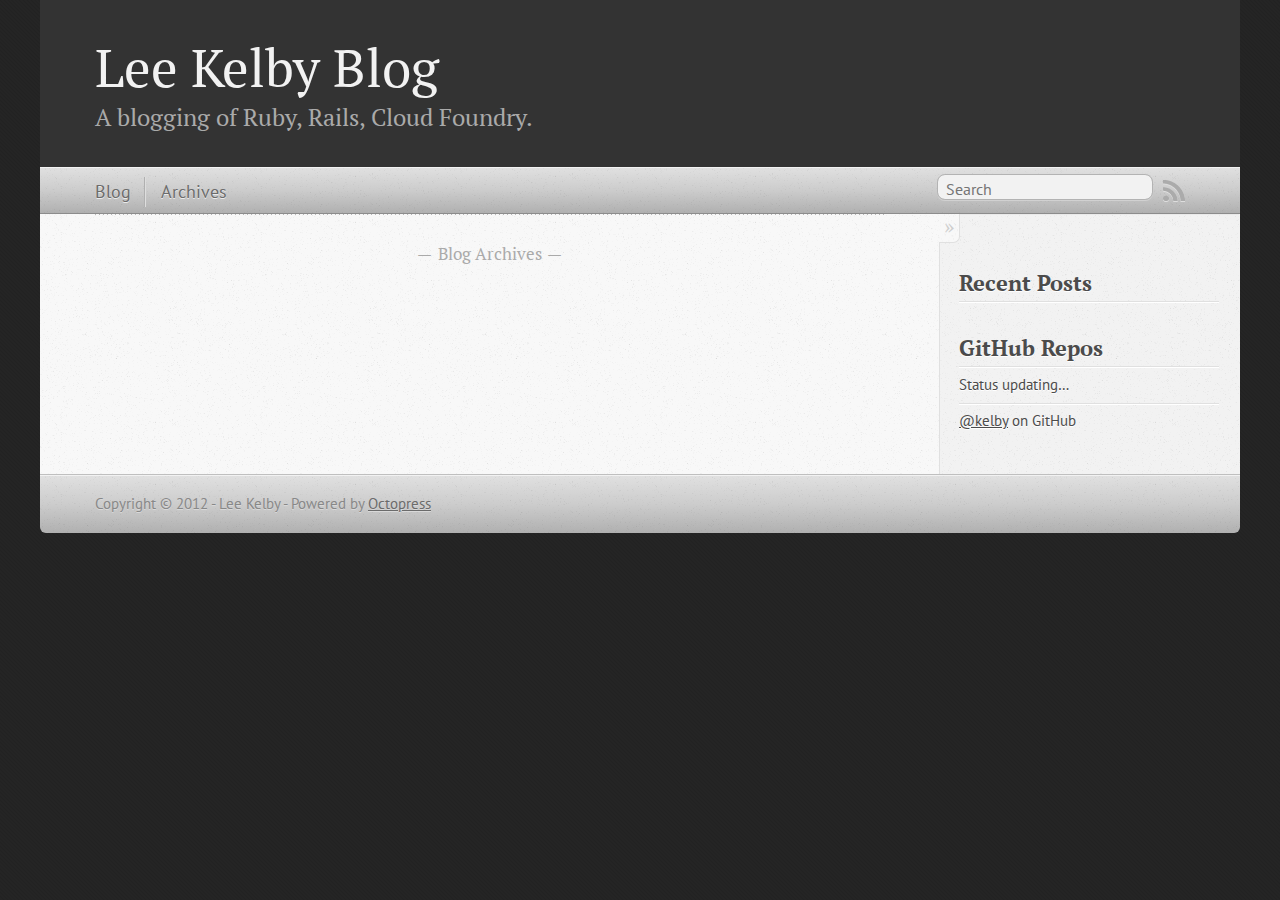
<file: index.html>
<!DOCTYPE html>
<!--[if IEMobile 7 ]><html class="no-js iem7"><![endif]-->
<!--[if lt IE 9]><html class="no-js lte-ie8"><![endif]-->
<!--[if (gt IE 8)|(gt IEMobile 7)|!(IEMobile)|!(IE)]><!--><html class="no-js" lang="en"><!--<![endif]-->
<head>
  <meta charset="utf-8">
  <title>Lee Kelby Blog</title>
  <meta name="author" content="Lee Kelby">

  
  <meta name="description" content="Blog Archives Recent Posts GitHub Repos Status updating&#8230; @kelby on GitHub $.domReady(function(){ if (!window.jXHR){ var jxhr = document. &hellip;">
  

  <!-- http://t.co/dKP3o1e -->
  <meta name="HandheldFriendly" content="True">
  <meta name="MobileOptimized" content="320">
  <meta name="viewport" content="width=device-width, initial-scale=1">

  
  <link rel="canonical" href="http://kelby.github.com/">
  <link href="/favicon.png" rel="icon">
  <link href="/stylesheets/screen.css" media="screen, projection" rel="stylesheet" type="text/css">
  <script src="/javascripts/modernizr-2.0.js"></script>
  <script src="/javascripts/ender.js"></script>
  <script src="/javascripts/octopress.js" type="text/javascript"></script>
  <link href="/atom.xml" rel="alternate" title="Lee Kelby Blog" type="application/atom+xml">
  <!--Fonts from Google"s Web font directory at http://google.com/webfonts -->
<link href="http://fonts.googleapis.com/css?family=PT+Serif:regular,italic,bold,bolditalic" rel="stylesheet" type="text/css">
<link href="http://fonts.googleapis.com/css?family=PT+Sans:regular,italic,bold,bolditalic" rel="stylesheet" type="text/css">

  

</head>

<body   >
  <header role="banner"><hgroup>
  <h1><a href="/">Lee Kelby Blog</a></h1>
  
    <h2>A blogging of Ruby, Rails, Cloud Foundry.</h2>
  
</hgroup>

</header>
  <nav role="navigation"><ul class="subscription" data-subscription="rss">
  <li><a href="/atom.xml" rel="subscribe-rss" title="subscribe via RSS">RSS</a></li>
  
</ul>
  
<form action="http://google.com/search" method="get">
  <fieldset role="search">
    <input type="hidden" name="q" value="site:kelby.github.com" />
    <input class="search" type="text" name="q" results="0" placeholder="Search"/>
  </fieldset>
</form>
  
<ul class="main-navigation">
  <li><a href="/">Blog</a></li>
  <li><a href="/blog/archives">Archives</a></li>
</ul>

</nav>
  <div id="main">
    <div id="content">
      <div class="blog-index">
  
  
  <div class="pagination">
    
    <a href="/blog/archives">Blog Archives</a>
    
  </div>
</div>
<aside class="sidebar">
  
    <section>
  <h1>Recent Posts</h1>
  <ul id="recent_posts">
    
  </ul>
</section>

<section>
  <h1>GitHub Repos</h1>
  <ul id="gh_repos">
    <li class="loading">Status updating&#8230;</li>
  </ul>
  
  <a href="https://github.com/kelby">@kelby</a> on GitHub
  
  <script type="text/javascript">
    $.domReady(function(){
        if (!window.jXHR){
            var jxhr = document.createElement('script');
            jxhr.type = 'text/javascript';
            jxhr.src = '/javascripts/libs/jXHR.js';
            var s = document.getElementsByTagName('script')[0];
            s.parentNode.insertBefore(jxhr, s);
        }

        github.showRepos({
            user: 'kelby',
            count: 0,
            skip_forks: true,
            target: '#gh_repos'
        });
    });
  </script>
  <script src="/javascripts/github.js" type="text/javascript"> </script>
</section>





  
</aside>

    </div>
  </div>
  <footer role="contentinfo"><p>
  Copyright &copy; 2012 - Lee Kelby -
  <span class="credit">Powered by <a href="http://octopress.org">Octopress</a></span>
</p>

</footer>
  











</body>
</html>
</file>
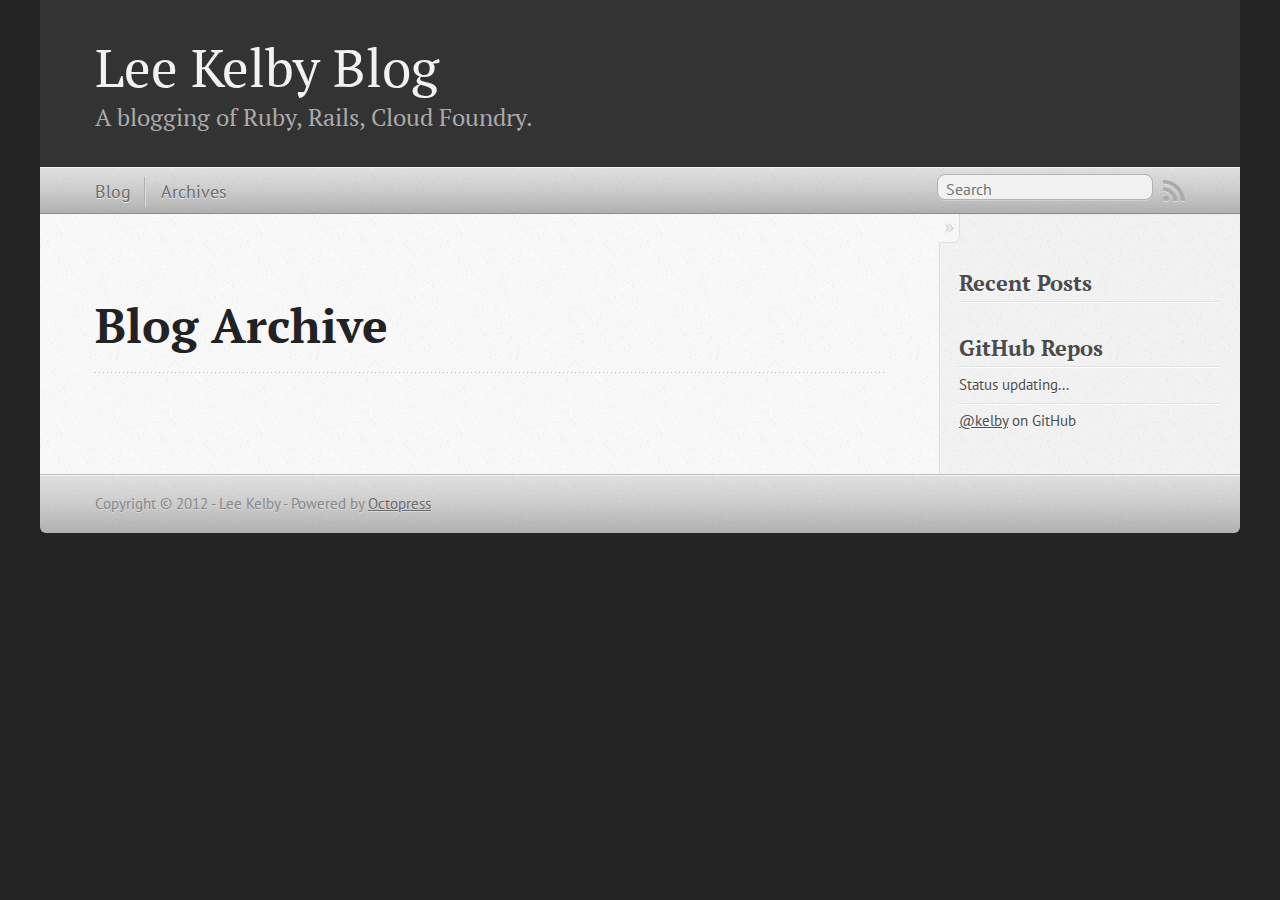
<file: blog/archives/index.html>
<!DOCTYPE html>
<!--[if IEMobile 7 ]><html class="no-js iem7"><![endif]-->
<!--[if lt IE 9]><html class="no-js lte-ie8"><![endif]-->
<!--[if (gt IE 8)|(gt IEMobile 7)|!(IEMobile)|!(IE)]><!--><html class="no-js" lang="en"><!--<![endif]-->
<head>
  <meta charset="utf-8">
  <title>Blog Archive - Lee Kelby Blog</title>
  <meta name="author" content="Lee Kelby">

  
  <meta name="description" content="Blog Archive Recent Posts GitHub Repos Status updating... @kelby on GitHub $.domReady(function(){ if (!window.jXHR){ var jxhr = document. &hellip;">
  

  <!-- http://t.co/dKP3o1e -->
  <meta name="HandheldFriendly" content="True">
  <meta name="MobileOptimized" content="320">
  <meta name="viewport" content="width=device-width, initial-scale=1">

  
  <link rel="canonical" href="http://kelby.github.com/blog/archives/">
  <link href="/favicon.png" rel="icon">
  <link href="/stylesheets/screen.css" media="screen, projection" rel="stylesheet" type="text/css">
  <script src="/javascripts/modernizr-2.0.js"></script>
  <script src="/javascripts/ender.js"></script>
  <script src="/javascripts/octopress.js" type="text/javascript"></script>
  <link href="/atom.xml" rel="alternate" title="Lee Kelby Blog" type="application/atom+xml">
  <!--Fonts from Google"s Web font directory at http://google.com/webfonts -->
<link href="http://fonts.googleapis.com/css?family=PT+Serif:regular,italic,bold,bolditalic" rel="stylesheet" type="text/css">
<link href="http://fonts.googleapis.com/css?family=PT+Sans:regular,italic,bold,bolditalic" rel="stylesheet" type="text/css">

  

</head>

<body   >
  <header role="banner"><hgroup>
  <h1><a href="/">Lee Kelby Blog</a></h1>
  
    <h2>A blogging of Ruby, Rails, Cloud Foundry.</h2>
  
</hgroup>

</header>
  <nav role="navigation"><ul class="subscription" data-subscription="rss">
  <li><a href="/atom.xml" rel="subscribe-rss" title="subscribe via RSS">RSS</a></li>
  
</ul>
  
<form action="http://google.com/search" method="get">
  <fieldset role="search">
    <input type="hidden" name="q" value="site:kelby.github.com" />
    <input class="search" type="text" name="q" results="0" placeholder="Search"/>
  </fieldset>
</form>
  
<ul class="main-navigation">
  <li><a href="/">Blog</a></li>
  <li><a href="/blog/archives">Archives</a></li>
</ul>

</nav>
  <div id="main">
    <div id="content">
      <div>
<article role="article">
  
  <header>
    <h1 class="entry-title">Blog Archive</h1>
    
  </header>
  
  <div id="blog-archives">

</div>

  
</article>

</div>

<aside class="sidebar">
  
    <section>
  <h1>Recent Posts</h1>
  <ul id="recent_posts">
    
  </ul>
</section>

<section>
  <h1>GitHub Repos</h1>
  <ul id="gh_repos">
    <li class="loading">Status updating...</li>
  </ul>
  
  <a href="https://github.com/kelby">@kelby</a> on GitHub
  
  <script type="text/javascript">
    $.domReady(function(){
        if (!window.jXHR){
            var jxhr = document.createElement('script');
            jxhr.type = 'text/javascript';
            jxhr.src = '/javascripts/libs/jXHR.js';
            var s = document.getElementsByTagName('script')[0];
            s.parentNode.insertBefore(jxhr, s);
        }

        github.showRepos({
            user: 'kelby',
            count: 0,
            skip_forks: true,
            target: '#gh_repos'
        });
    });
  </script>
  <script src="/javascripts/github.js" type="text/javascript"> </script>
</section>





  
</aside>


    </div>
  </div>
  <footer role="contentinfo"><p>
  Copyright &copy; 2012 - Lee Kelby -
  <span class="credit">Powered by <a href="http://octopress.org">Octopress</a></span>
</p>

</footer>
  











</body>
</html>
</file>
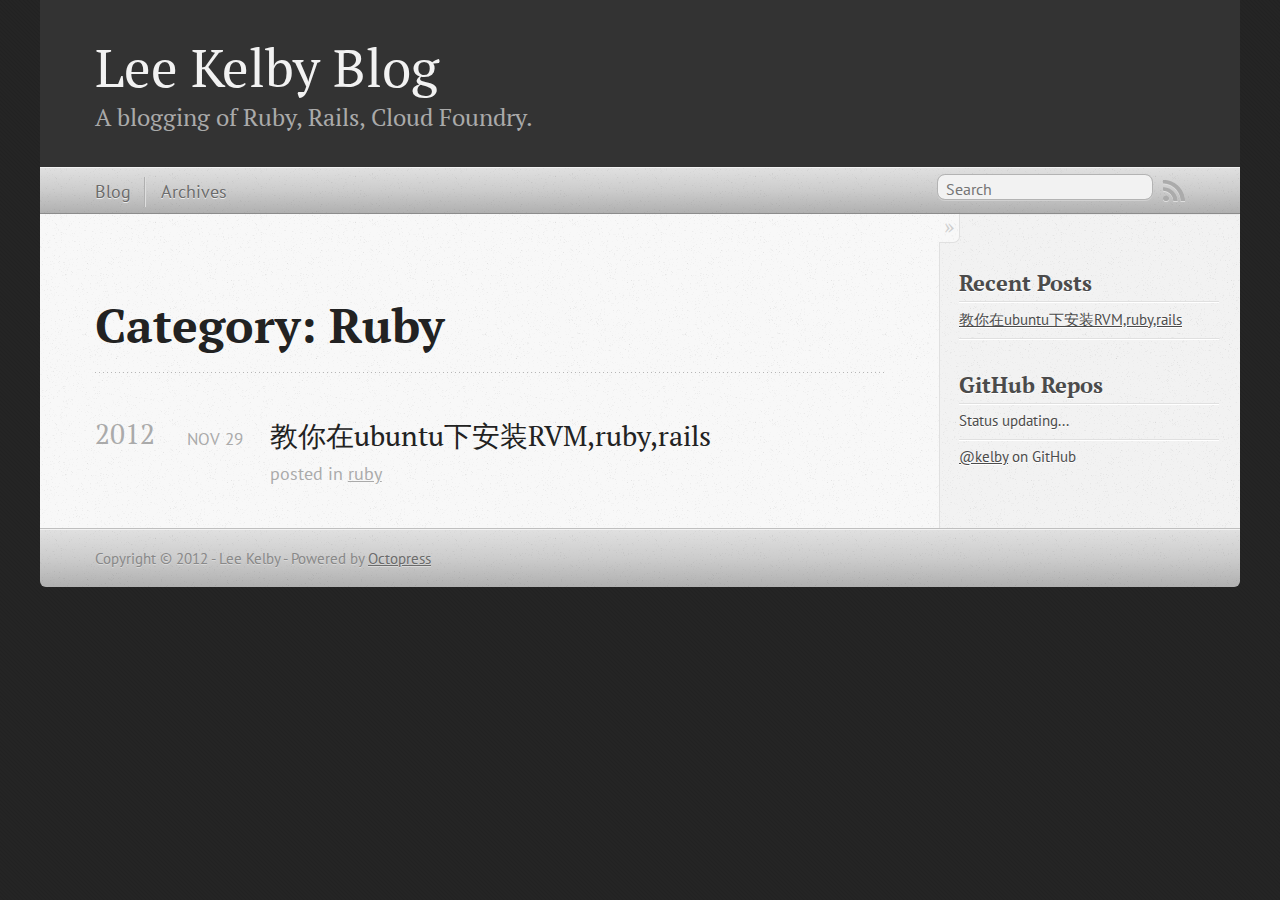
<file: blog/categories/ruby/index.html>
<!DOCTYPE html>
<!--[if IEMobile 7 ]><html class="no-js iem7"><![endif]-->
<!--[if lt IE 9]><html class="no-js lte-ie8"><![endif]-->
<!--[if (gt IE 8)|(gt IEMobile 7)|!(IEMobile)|!(IE)]><!--><html class="no-js" lang="en"><!--<![endif]-->
<head>
  <meta charset="utf-8">
  <title>Category: ruby - Lee Kelby Blog</title>
  <meta name="author" content="Lee Kelby">

  
  <meta name="description" content="Category: ruby">
  

  <!-- http://t.co/dKP3o1e -->
  <meta name="HandheldFriendly" content="True">
  <meta name="MobileOptimized" content="320">
  <meta name="viewport" content="width=device-width, initial-scale=1">

  
  <link rel="canonical" href="http://kelby.github.comblog/categories/ruby/">
  <link href="/favicon.png" rel="icon">
  <link href="/stylesheets/screen.css" media="screen, projection" rel="stylesheet" type="text/css">
  <script src="/javascripts/modernizr-2.0.js"></script>
  <script src="/javascripts/ender.js"></script>
  <script src="/javascripts/octopress.js" type="text/javascript"></script>
  <link href="/atom.xml" rel="alternate" title="Lee Kelby Blog" type="application/atom+xml">
  <!--Fonts from Google"s Web font directory at http://google.com/webfonts -->
<link href="http://fonts.googleapis.com/css?family=PT+Serif:regular,italic,bold,bolditalic" rel="stylesheet" type="text/css">
<link href="http://fonts.googleapis.com/css?family=PT+Sans:regular,italic,bold,bolditalic" rel="stylesheet" type="text/css">

  

</head>

<body   >
  <header role="banner"><hgroup>
  <h1><a href="/">Lee Kelby Blog</a></h1>
  
    <h2>A blogging of Ruby, Rails, Cloud Foundry.</h2>
  
</hgroup>

</header>
  <nav role="navigation"><ul class="subscription" data-subscription="rss">
  <li><a href="/atom.xml" rel="subscribe-rss" title="subscribe via RSS">RSS</a></li>
  
</ul>
  
<form action="http://google.com/search" method="get">
  <fieldset role="search">
    <input type="hidden" name="q" value="site:kelby.github.com" />
    <input class="search" type="text" name="q" results="0" placeholder="Search"/>
  </fieldset>
</form>
  
<ul class="main-navigation">
  <li><a href="/">Blog</a></li>
  <li><a href="/blog/archives">Archives</a></li>
</ul>

</nav>
  <div id="main">
    <div id="content">
      <div>
<article role="article">
  
  <header>
    <h1 class="entry-title">Category: Ruby</h1>
    
  </header>
  
  <div id="blog-archives" class="category">



  
  <h2>2012</h2>

<article>
  
<h1><a href="/blog/2012/11/29/jiao-ni-zai-ubuntuxia-an-zhuang-rvm/">教你在ubuntu下安装RVM,ruby,rails</a></h1>
<time datetime="2012-11-29T22:53:00+08:00" pubdate><span class='month'>Nov</span> <span class='day'>29</span> <span class='year'>2012</span></time>

<footer>
  <span class="categories">posted in <a class='category' href='/blog/categories/ruby/'>ruby</a></span>
</footer>


</article>

</div>

  
</article>

</div>

<aside class="sidebar">
  
    <section>
  <h1>Recent Posts</h1>
  <ul id="recent_posts">
    
      <li class="post">
        <a href="/blog/2012/11/29/jiao-ni-zai-ubuntuxia-an-zhuang-rvm/">教你在ubuntu下安装RVM,ruby,rails</a>
      </li>
    
  </ul>
</section>

<section>
  <h1>GitHub Repos</h1>
  <ul id="gh_repos">
    <li class="loading">Status updating...</li>
  </ul>
  
  <a href="https://github.com/kelby">@kelby</a> on GitHub
  
  <script type="text/javascript">
    $.domReady(function(){
        if (!window.jXHR){
            var jxhr = document.createElement('script');
            jxhr.type = 'text/javascript';
            jxhr.src = '/javascripts/libs/jXHR.js';
            var s = document.getElementsByTagName('script')[0];
            s.parentNode.insertBefore(jxhr, s);
        }

        github.showRepos({
            user: 'kelby',
            count: 0,
            skip_forks: true,
            target: '#gh_repos'
        });
    });
  </script>
  <script src="/javascripts/github.js" type="text/javascript"> </script>
</section>





  
</aside>


    </div>
  </div>
  <footer role="contentinfo"><p>
  Copyright &copy; 2012 - Lee Kelby -
  <span class="credit">Powered by <a href="http://octopress.org">Octopress</a></span>
</p>

</footer>
  











</body>
</html>
</file>
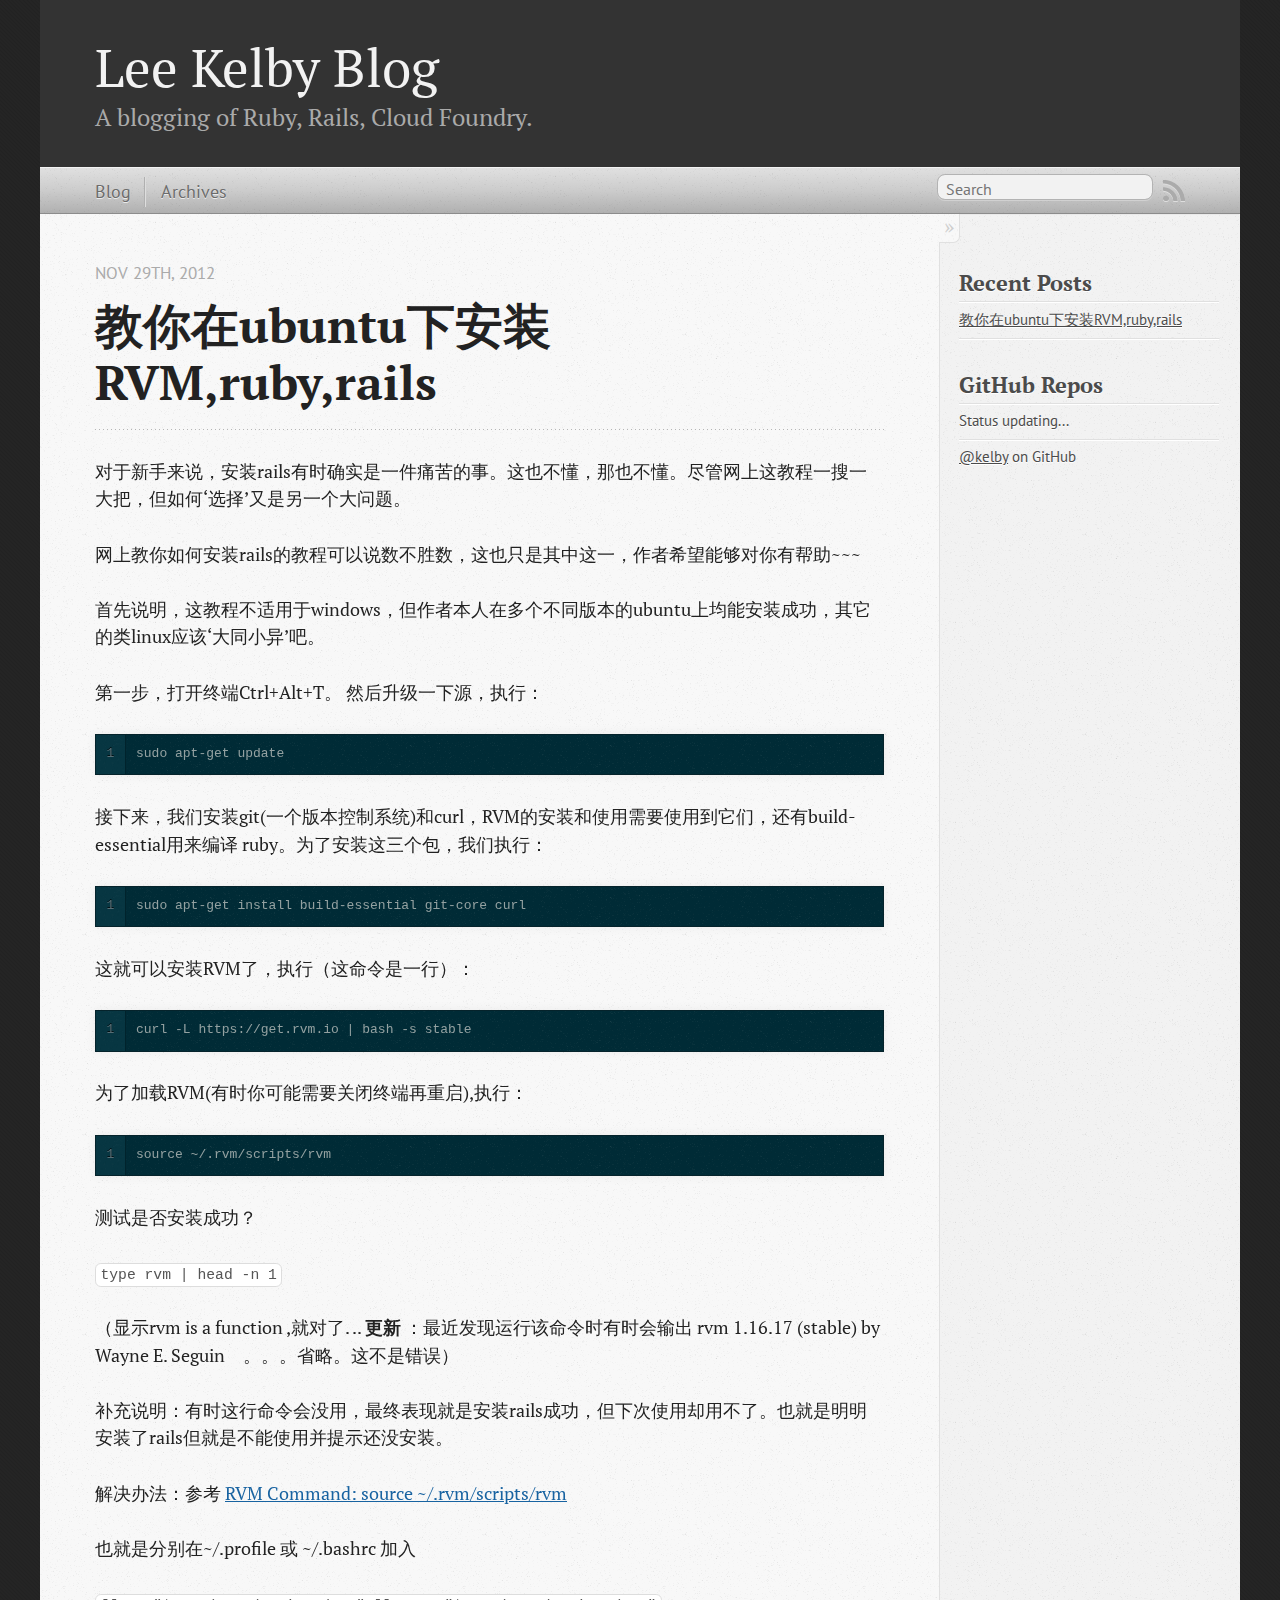
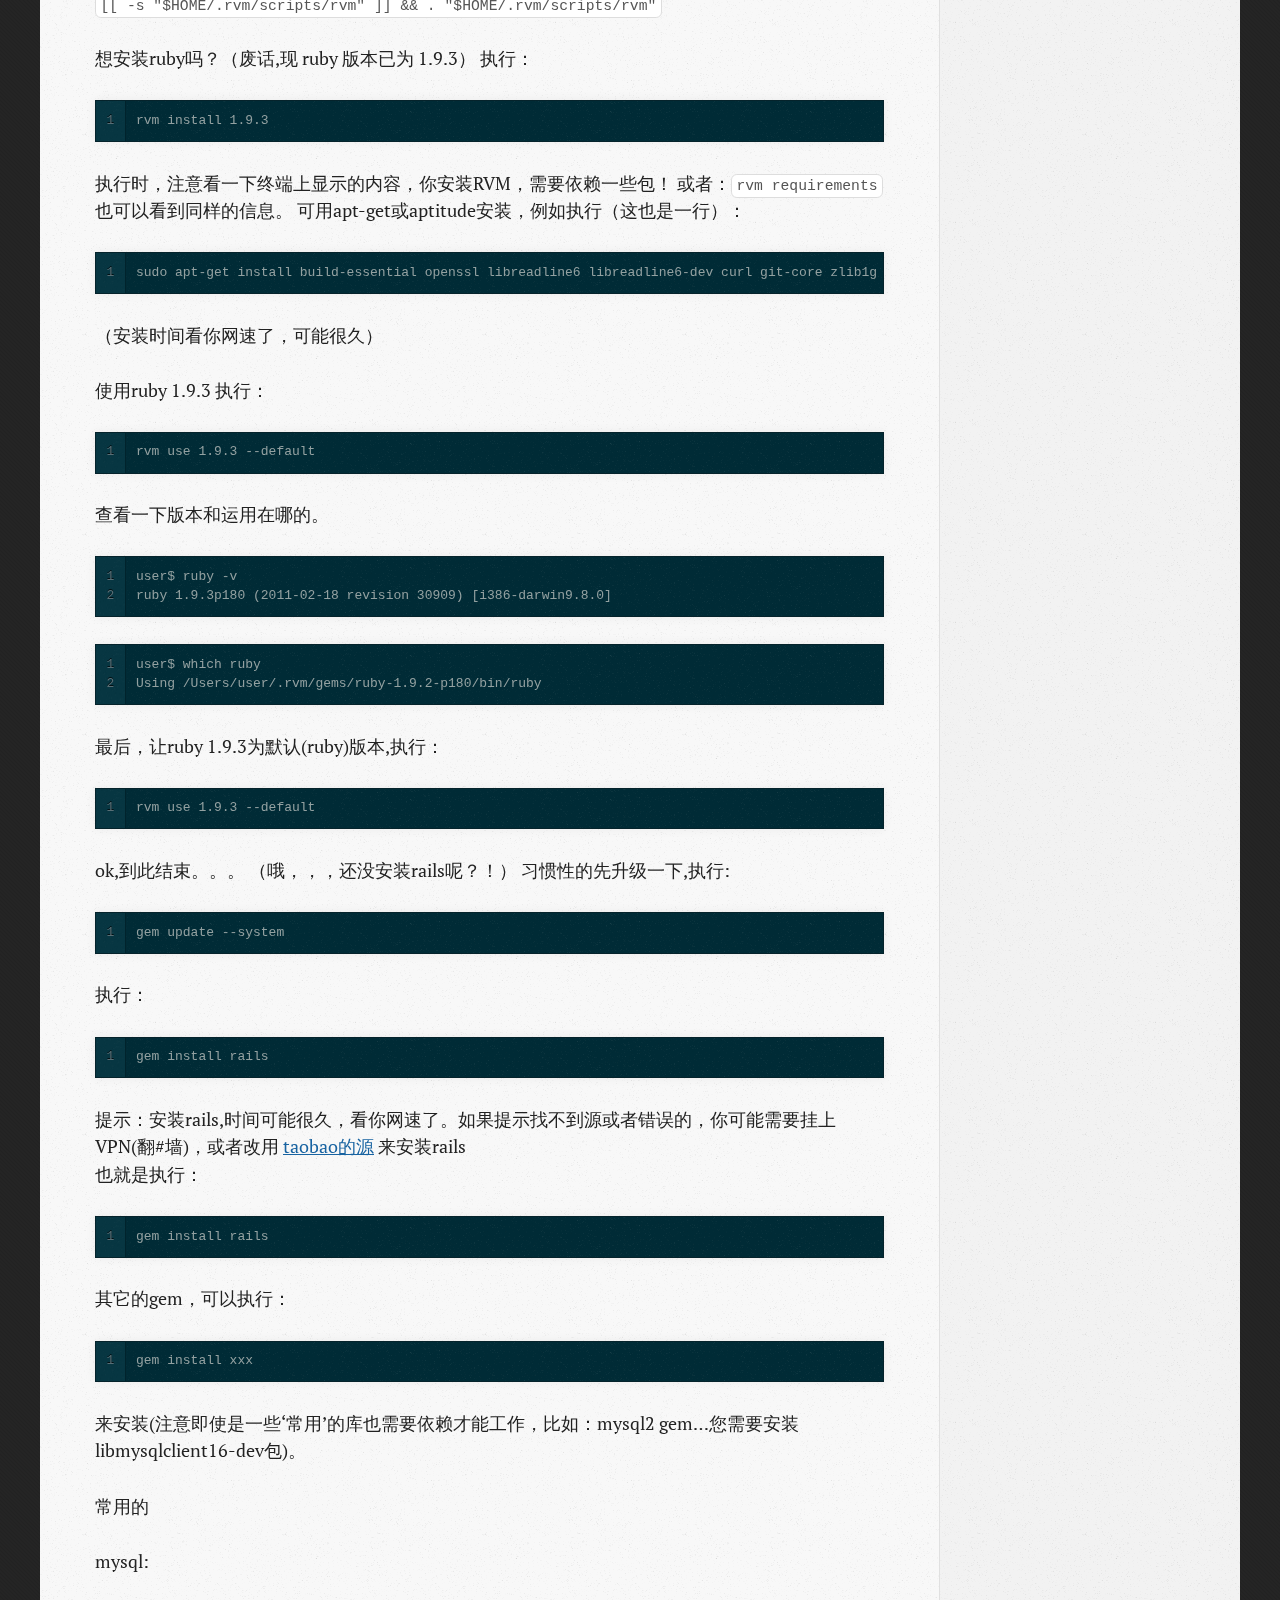
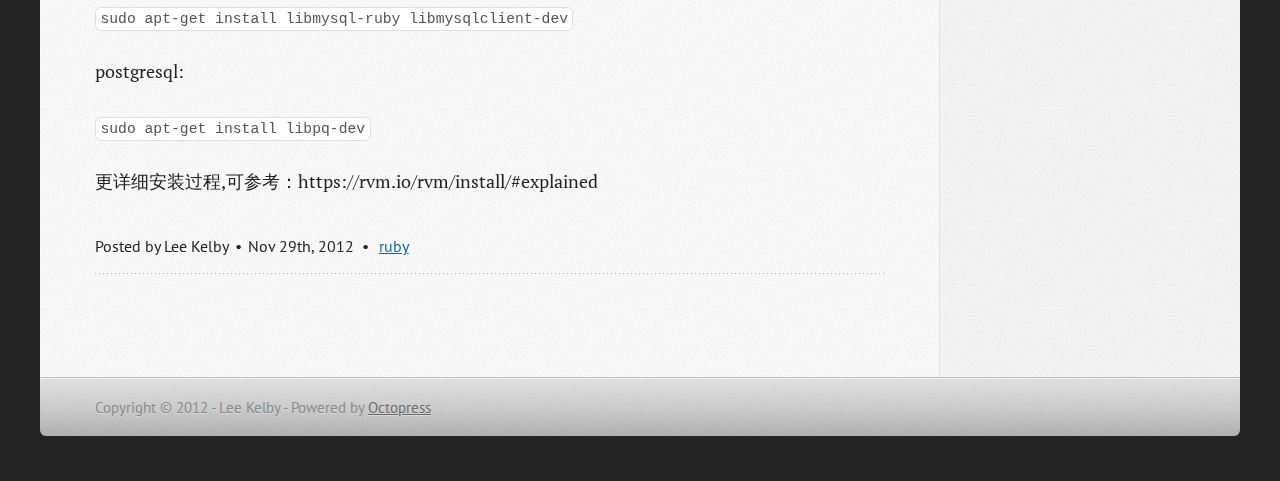
<file: blog/2012/11/29/jiao-ni-zai-ubuntuxia-an-zhuang-rvm/index.html>
<!DOCTYPE html>
<!--[if IEMobile 7 ]><html class="no-js iem7"><![endif]-->
<!--[if lt IE 9]><html class="no-js lte-ie8"><![endif]-->
<!--[if (gt IE 8)|(gt IEMobile 7)|!(IEMobile)|!(IE)]><!--><html class="no-js" lang="en"><!--<![endif]-->
<head>
  <meta charset="utf-8">
  <title>教你在ubuntu下安装RVM,ruby,rails - Lee Kelby Blog</title>
  <meta name="author" content="Lee Kelby">

  
  <meta name="description" content="对于新手来说，安装rails有时确实是一件痛苦的事。这也不懂，那也不懂。尽管网上这教程一搜一大把，但如何‘选择’又是另一个大问题。 网上教你如何安装rails的教程可以说数不胜数，这也只是其中这一，作者希望能够对你有帮助~~~ 首先说明，这教程不适用于windows， &hellip;">
  

  <!-- http://t.co/dKP3o1e -->
  <meta name="HandheldFriendly" content="True">
  <meta name="MobileOptimized" content="320">
  <meta name="viewport" content="width=device-width, initial-scale=1">

  
  <link rel="canonical" href="http://kelby.github.com/blog/2012/11/29/jiao-ni-zai-ubuntuxia-an-zhuang-rvm/">
  <link href="/favicon.png" rel="icon">
  <link href="/stylesheets/screen.css" media="screen, projection" rel="stylesheet" type="text/css">
  <script src="/javascripts/modernizr-2.0.js"></script>
  <script src="/javascripts/ender.js"></script>
  <script src="/javascripts/octopress.js" type="text/javascript"></script>
  <link href="/atom.xml" rel="alternate" title="Lee Kelby Blog" type="application/atom+xml">
  <!--Fonts from Google"s Web font directory at http://google.com/webfonts -->
<link href="http://fonts.googleapis.com/css?family=PT+Serif:regular,italic,bold,bolditalic" rel="stylesheet" type="text/css">
<link href="http://fonts.googleapis.com/css?family=PT+Sans:regular,italic,bold,bolditalic" rel="stylesheet" type="text/css">

  

</head>

<body   >
  <header role="banner"><hgroup>
  <h1><a href="/">Lee Kelby Blog</a></h1>
  
    <h2>A blogging of Ruby, Rails, Cloud Foundry.</h2>
  
</hgroup>

</header>
  <nav role="navigation"><ul class="subscription" data-subscription="rss">
  <li><a href="/atom.xml" rel="subscribe-rss" title="subscribe via RSS">RSS</a></li>
  
</ul>
  
<form action="http://google.com/search" method="get">
  <fieldset role="search">
    <input type="hidden" name="q" value="site:kelby.github.com" />
    <input class="search" type="text" name="q" results="0" placeholder="Search"/>
  </fieldset>
</form>
  
<ul class="main-navigation">
  <li><a href="/">Blog</a></li>
  <li><a href="/blog/archives">Archives</a></li>
</ul>

</nav>
  <div id="main">
    <div id="content">
      <div>
<article class="hentry" role="article">
  
  <header>
    
      <h1 class="entry-title">教你在ubuntu下安装RVM,ruby,rails</h1>
    
    
      <p class="meta">
        








  


<time datetime="2012-11-29T22:53:00+08:00" pubdate data-updated="true">Nov 29<span>th</span>, 2012</time>
        
      </p>
    
  </header>


<div class="entry-content"><p>对于新手来说，安装rails有时确实是一件痛苦的事。这也不懂，那也不懂。尽管网上这教程一搜一大把，但如何‘选择’又是另一个大问题。</p>

<p>网上教你如何安装rails的教程可以说数不胜数，这也只是其中这一，作者希望能够对你有帮助~~~</p>

<p>首先说明，这教程不适用于windows，但作者本人在多个不同版本的ubuntu上均能安装成功，其它的类linux应该‘大同小异’吧。</p>

<p>第一步，打开终端Ctrl+Alt+T。
然后升级一下源，执行：</p>

<figure class='code'><div class="highlight"><table><tr><td class="gutter"><pre class="line-numbers"><span class='line-number'>1</span>
</pre></td><td class='code'><pre><code class=''><span class='line'>sudo apt-get update </span></code></pre></td></tr></table></div></figure>


<p>接下来，我们安装git(一个版本控制系统)和curl，RVM的安装和使用需要使用到它们，还有build-essential用来编译 ruby。为了安装这三个包，我们执行：</p>

<figure class='code'><div class="highlight"><table><tr><td class="gutter"><pre class="line-numbers"><span class='line-number'>1</span>
</pre></td><td class='code'><pre><code class=''><span class='line'>sudo apt-get install build-essential git-core curl</span></code></pre></td></tr></table></div></figure>


<p>这就可以安装RVM了，执行（这命令是一行）：</p>

<figure class='code'><div class="highlight"><table><tr><td class="gutter"><pre class="line-numbers"><span class='line-number'>1</span>
</pre></td><td class='code'><pre><code class=''><span class='line'>curl -L https://get.rvm.io | bash -s stable</span></code></pre></td></tr></table></div></figure>


<p>为了加载RVM(有时你可能需要关闭终端再重启),执行：</p>

<figure class='code'><div class="highlight"><table><tr><td class="gutter"><pre class="line-numbers"><span class='line-number'>1</span>
</pre></td><td class='code'><pre><code class=''><span class='line'>source ~/.rvm/scripts/rvm</span></code></pre></td></tr></table></div></figure>


<p>测试是否安装成功？</p>

<p><code>type rvm | head -n 1</code></p>

<p>（显示rvm is a function ,就对了. .. <strong>更新</strong> ：最近发现运行该命令时有时会输出 rvm 1.16.17 (stable) by  Wayne E.  Seguin　。。。省略。这不是错误）</p>

<p>补充说明：有时这行命令会没用，最终表现就是安装rails成功，但下次使用却用不了。也就是明明安装了rails但就是不能使用并提示还没安装。</p>

<p>解决办法：参考 <a href="http://stackoverflow.com/questions/4842566/rvm-command-source-rvm-scripts-rvm">RVM Command: source ~/.rvm/scripts/rvm</a></p>

<p>也就是分别在~/.profile 或 ~/.bashrc
加入</p>

<p><code>[[ -s "$HOME/.rvm/scripts/rvm" ]] &amp;&amp; . "$HOME/.rvm/scripts/rvm"</code></p>

<p>想安装ruby吗？（废话,现 ruby 版本已为 1.9.3）
执行：</p>

<figure class='code'><div class="highlight"><table><tr><td class="gutter"><pre class="line-numbers"><span class='line-number'>1</span>
</pre></td><td class='code'><pre><code class=''><span class='line'>rvm install 1.9.3                            </span></code></pre></td></tr></table></div></figure>


<p></p>

<p>执行时，注意看一下终端上显示的内容，你安装RVM，需要依赖一些包！
或者：<code>rvm requirements</code> 也可以看到同样的信息。
可用apt-get或aptitude安装，例如执行（这也是一行）：</p>

<figure class='code'><div class="highlight"><table><tr><td class="gutter"><pre class="line-numbers"><span class='line-number'>1</span>
</pre></td><td class='code'><pre><code class=''><span class='line'>sudo apt-get install build-essential openssl libreadline6 libreadline6-dev curl git-core zlib1g zlib1g-dev libssl-dev libyaml-dev libsqlite3-dev sqlite3 libxml2-dev libxslt-dev autoconf libc6-dev ncurses-dev automake libtool bison subversion
</span></code></pre></td></tr></table></div></figure>


<p>（安装时间看你网速了，可能很久）</p>

<p>使用ruby 1.9.3
执行：</p>

<figure class='code'><div class="highlight"><table><tr><td class="gutter"><pre class="line-numbers"><span class='line-number'>1</span>
</pre></td><td class='code'><pre><code class=''><span class='line'>rvm use 1.9.3 --default</span></code></pre></td></tr></table></div></figure>


<p>查看一下版本和运用在哪的。</p>

<figure class='code'><div class="highlight"><table><tr><td class="gutter"><pre class="line-numbers"><span class='line-number'>1</span>
<span class='line-number'>2</span>
</pre></td><td class='code'><pre><code class=''><span class='line'>user$ ruby -v
</span><span class='line'>ruby 1.9.3p180 (2011-02-18 revision 30909) [i386-darwin9.8.0]</span></code></pre></td></tr></table></div></figure>




<figure class='code'><div class="highlight"><table><tr><td class="gutter"><pre class="line-numbers"><span class='line-number'>1</span>
<span class='line-number'>2</span>
</pre></td><td class='code'><pre><code class=''><span class='line'>user$ which ruby
</span><span class='line'>Using /Users/user/.rvm/gems/ruby-1.9.2-p180/bin/ruby</span></code></pre></td></tr></table></div></figure>


<p>最后，让ruby 1.9.3为默认(ruby)版本,执行：</p>

<figure class='code'><div class="highlight"><table><tr><td class="gutter"><pre class="line-numbers"><span class='line-number'>1</span>
</pre></td><td class='code'><pre><code class=''><span class='line'>rvm use 1.9.3 --default</span></code></pre></td></tr></table></div></figure>


<p>ok,到此结束。。。
（哦，，，还没安装rails呢？！）
习惯性的先升级一下,执行:</p>

<figure class='code'><div class="highlight"><table><tr><td class="gutter"><pre class="line-numbers"><span class='line-number'>1</span>
</pre></td><td class='code'><pre><code class=''><span class='line'>gem update --system</span></code></pre></td></tr></table></div></figure>


<p>执行：</p>

<figure class='code'><div class="highlight"><table><tr><td class="gutter"><pre class="line-numbers"><span class='line-number'>1</span>
</pre></td><td class='code'><pre><code class=''><span class='line'>gem install rails</span></code></pre></td></tr></table></div></figure>


<p>提示：安装rails,时间可能很久，看你网速了。如果提示找不到源或者错误的，你可能需要挂上VPN(翻#墙)，或者改用 <a href="http://ruby.taobao.org/">taobao的源</a> 来安装rails                 <br/>
也就是执行：</p>

<figure class='code'><div class="highlight"><table><tr><td class="gutter"><pre class="line-numbers"><span class='line-number'>1</span>
</pre></td><td class='code'><pre><code class=''><span class='line'>gem install rails</span></code></pre></td></tr></table></div></figure>


<p>其它的gem，可以执行：</p>

<figure class='code'><div class="highlight"><table><tr><td class="gutter"><pre class="line-numbers"><span class='line-number'>1</span>
</pre></td><td class='code'><pre><code class=''><span class='line'>gem install xxx</span></code></pre></td></tr></table></div></figure>


<p>来安装(注意即使是一些‘常用’的库也需要依赖才能工作，比如：mysql2
gem…您需要安装libmysqlclient16-dev包)。</p>

<p>常用的</p>

<p>mysql:</p>

<p><code>sudo apt-get install libmysql-ruby libmysqlclient-dev</code></p>

<p>postgresql:</p>

<p><code>sudo apt-get install libpq-dev</code></p>

<p>更详细安装过程,可参考：https://rvm.io/rvm/install/#explained</p>
</div>


  <footer>
    <p class="meta">
      
  

<span class="byline author vcard">Posted by <span class="fn">Lee Kelby</span></span>

      








  


<time datetime="2012-11-29T22:53:00+08:00" pubdate data-updated="true">Nov 29<span>th</span>, 2012</time>
      

<span class="categories">
  
    <a class='category' href='/blog/categories/ruby/'>ruby</a>
  
</span>


    </p>
    
      <div class="sharing">
  
  
  
</div>

    
    <p class="meta">
      
      
    </p>
  </footer>
</article>

</div>

<aside class="sidebar">
  
    <section>
  <h1>Recent Posts</h1>
  <ul id="recent_posts">
    
      <li class="post">
        <a href="/blog/2012/11/29/jiao-ni-zai-ubuntuxia-an-zhuang-rvm/">教你在ubuntu下安装RVM,ruby,rails</a>
      </li>
    
  </ul>
</section>

<section>
  <h1>GitHub Repos</h1>
  <ul id="gh_repos">
    <li class="loading">Status updating...</li>
  </ul>
  
  <a href="https://github.com/kelby">@kelby</a> on GitHub
  
  <script type="text/javascript">
    $.domReady(function(){
        if (!window.jXHR){
            var jxhr = document.createElement('script');
            jxhr.type = 'text/javascript';
            jxhr.src = '/javascripts/libs/jXHR.js';
            var s = document.getElementsByTagName('script')[0];
            s.parentNode.insertBefore(jxhr, s);
        }

        github.showRepos({
            user: 'kelby',
            count: 0,
            skip_forks: true,
            target: '#gh_repos'
        });
    });
  </script>
  <script src="/javascripts/github.js" type="text/javascript"> </script>
</section>





  
</aside>


    </div>
  </div>
  <footer role="contentinfo"><p>
  Copyright &copy; 2012 - Lee Kelby -
  <span class="credit">Powered by <a href="http://octopress.org">Octopress</a></span>
</p>

</footer>
  











</body>
</html>
</file>
<file: stylesheets/screen.css>
html,body,div,span,applet,object,iframe,h1,h2,h3,h4,h5,h6,p,blockquote,pre,a,abbr,acronym,address,big,cite,code,del,dfn,em,img,ins,kbd,q,s,samp,small,strike,strong,sub,sup,tt,var,b,u,i,center,dl,dt,dd,ol,ul,li,fieldset,form,label,legend,table,caption,tbody,tfoot,thead,tr,th,td,article,aside,canvas,details,embed,figure,figcaption,footer,header,hgroup,menu,nav,output,ruby,section,summary,time,mark,audio,video{margin:0;padding:0;border:0;font:inherit;font-size:100%;vertical-align:baseline}html{line-height:1}ol,ul{list-style:none}table{border-collapse:collapse;border-spacing:0}caption,th,td{text-align:left;font-weight:normal;vertical-align:middle}q,blockquote{quotes:none}q:before,q:after,blockquote:before,blockquote:after{content:"";content:none}a img{border:none}article,aside,details,figcaption,figure,footer,header,hgroup,menu,nav,section,summary{display:block}article,aside,details,figcaption,figure,footer,header,hgroup,menu,nav,section,summary{display:block}a{color:#1863a1}a:visited{color:#751590}a:focus{color:#0181eb}a:hover{color:#0181eb}a:active{color:#01579f}aside.sidebar a{color:#1863a1}aside.sidebar a:focus{color:#0181eb}aside.sidebar a:hover{color:#0181eb}aside.sidebar a:active{color:#01579f}a{-webkit-transition:color 0.3s;-moz-transition:color 0.3s;-o-transition:color 0.3s;transition:color 0.3s}html{background:#252525 url('/images/line-tile.png?1354170086') top left}body>div{background:#f2f2f2 url('/images/noise.png?1354170086') top left;border-bottom:1px solid #bfbfbf}body>div>div{background:#f8f8f8 url('/images/noise.png?1354170086') top left;border-right:1px solid #e0e0e0}.heading,body>header h1,h1,h2,h3,h4,h5,h6{font-family:"PT Serif","Georgia","Helvetica Neue",Arial,sans-serif}.sans,body>header h2,article header p.meta,article>footer,#content .blog-index footer,html .gist .gist-file .gist-meta,#blog-archives a.category,#blog-archives time,aside.sidebar section,body>footer{font-family:"PT Sans","Helvetica Neue",Arial,sans-serif}.serif,body,#content .blog-index a[rel=full-article]{font-family:"PT Serif",Georgia,Times,"Times New Roman",serif}.mono,pre,code,tt,p code,li code{font-family:Menlo,Monaco,"Andale Mono","lucida console","Courier New",monospace}body>header h1{font-size:2.2em;font-family:"PT Serif","Georgia","Helvetica Neue",Arial,sans-serif;font-weight:normal;line-height:1.2em;margin-bottom:0.6667em}body>header h2{font-family:"PT Serif","Georgia","Helvetica Neue",Arial,sans-serif}body{line-height:1.5em;color:#222}h1{font-size:2.2em;line-height:1.2em}@media only screen and (min-width: 992px){body{font-size:1.15em}h1{font-size:2.6em;line-height:1.2em}}h1,h2,h3,h4,h5,h6{text-rendering:optimizelegibility;margin-bottom:1em;font-weight:bold}h2,section h1{font-size:1.5em}h3,section h2,section section h1{font-size:1.3em}h4,section h3,section section h2,section section section h1{font-size:1em}h5,section h4,section section h3{font-size:.9em}h6,section h5,section section h4,section section section h3{font-size:.8em}p,blockquote,ul,ol{margin-bottom:1.5em}ul{list-style-type:disc}ul ul{list-style-type:circle;margin-bottom:0px}ul ul ul{list-style-type:square;margin-bottom:0px}ol{list-style-type:decimal}ol ol{list-style-type:lower-alpha;margin-bottom:0px}ol ol ol{list-style-type:lower-roman;margin-bottom:0px}ul,ul ul,ul ol,ol,ol ul,ol ol{margin-left:1.3em}strong{font-weight:bold}em{font-style:italic}sup,sub{font-size:0.8em;position:relative;display:inline-block}sup{top:-0.5em}sub{bottom:-0.5em}q{font-style:italic}q:before{content:"\201C"}q:after{content:"\201D"}em,dfn{font-style:italic}strong,dfn{font-weight:bold}del,s{text-decoration:line-through}abbr,acronym{border-bottom:1px dotted;cursor:help}sub,sup{line-height:0}hr{margin-bottom:0.2em}small{font-size:.8em}big{font-size:1.2em}blockquote{font-style:italic;position:relative;font-size:1.2em;line-height:1.5em;padding-left:1em;border-left:4px solid rgba(170,170,170,0.5)}blockquote cite{font-style:italic}blockquote cite a{color:#aaa !important;word-wrap:break-word}blockquote cite:before{content:'\2014';padding-right:.3em;padding-left:.3em;color:#aaa}@media only screen and (min-width: 992px){blockquote{padding-left:1.5em;border-left-width:4px}}.pullquote-right:before,.pullquote-left:before{padding:0;border:none;content:attr(data-pullquote);float:right;width:45%;margin:.5em 0 1em 1.5em;position:relative;top:7px;font-size:1.4em;line-height:1.45em}.pullquote-left:before{float:left;margin:.5em 1.5em 1em 0}.force-wrap,article a,aside.sidebar a{white-space:-moz-pre-wrap;white-space:-pre-wrap;white-space:-o-pre-wrap;white-space:pre-wrap;word-wrap:break-word}.group,body>header,body>nav,body>footer,body #content>article,body #content>div>article,body #content>div>section,body div.pagination,aside.sidebar,#main,#content,.sidebar{*zoom:1}.group:after,body>header:after,body>nav:after,body>footer:after,body #content>article:after,body #content>div>article:after,body #content>div>section:after,body div.pagination:after,aside.sidebar:after,#main:after,#content:after,.sidebar:after{content:"";display:table;clear:both}body{-webkit-text-size-adjust:none;max-width:1200px;position:relative;margin:0 auto}body>header,body>nav,body>footer,body #content>article,body #content>div>article,body #content>div>section{padding-left:18px;padding-right:18px}@media only screen and (min-width: 480px){body>header,body>nav,body>footer,body #content>article,body #content>div>article,body #content>div>section{padding-left:25px;padding-right:25px}}@media only screen and (min-width: 768px){body>header,body>nav,body>footer,body #content>article,body #content>div>article,body #content>div>section{padding-left:35px;padding-right:35px}}@media only screen and (min-width: 992px){body>header,body>nav,body>footer,body #content>article,body #content>div>article,body #content>div>section{padding-left:55px;padding-right:55px}}body div.pagination{margin-left:18px;margin-right:18px}@media only screen and (min-width: 480px){body div.pagination{margin-left:25px;margin-right:25px}}@media only screen and (min-width: 768px){body div.pagination{margin-left:35px;margin-right:35px}}@media only screen and (min-width: 992px){body div.pagination{margin-left:55px;margin-right:55px}}body>header{font-size:1em;padding-top:1.5em;padding-bottom:1.5em}#content{overflow:hidden}#content>div,#content>article{width:100%}aside.sidebar{float:none;padding:0 18px 1px;background-color:#f7f7f7;border-top:1px solid #e0e0e0}.flex-content,article img,article video,article .flash-video,aside.sidebar img{max-width:100%;height:auto}.basic-alignment.left,article img.left,article video.left,article .left.flash-video,aside.sidebar img.left{float:left;margin-right:1.5em}.basic-alignment.right,article img.right,article video.right,article .right.flash-video,aside.sidebar img.right{float:right;margin-left:1.5em}.basic-alignment.center,article img.center,article video.center,article .center.flash-video,aside.sidebar img.center{display:block;margin:0 auto 1.5em}.basic-alignment.left,article img.left,article video.left,article .left.flash-video,aside.sidebar img.left,.basic-alignment.right,article img.right,article video.right,article .right.flash-video,aside.sidebar img.right{margin-bottom:.8em}.toggle-sidebar,.no-sidebar .toggle-sidebar{display:none}@media only screen and (min-width: 750px){body.sidebar-footer aside.sidebar{float:none;width:auto;clear:left;margin:0;padding:0 35px 1px;background-color:#f7f7f7;border-top:1px solid #eaeaea}body.sidebar-footer aside.sidebar section.odd,body.sidebar-footer aside.sidebar section.even{float:left;width:48%}body.sidebar-footer aside.sidebar section.odd{margin-left:0}body.sidebar-footer aside.sidebar section.even{margin-left:4%}body.sidebar-footer aside.sidebar.thirds section{width:30%;margin-left:5%}body.sidebar-footer aside.sidebar.thirds section.first{margin-left:0;clear:both}}body.sidebar-footer #content{margin-right:0px}body.sidebar-footer .toggle-sidebar{display:none}@media only screen and (min-width: 550px){body>header{font-size:1em}}@media only screen and (min-width: 750px){aside.sidebar{float:none;width:auto;clear:left;margin:0;padding:0 35px 1px;background-color:#f7f7f7;border-top:1px solid #eaeaea}aside.sidebar section.odd,aside.sidebar section.even{float:left;width:48%}aside.sidebar section.odd{margin-left:0}aside.sidebar section.even{margin-left:4%}aside.sidebar.thirds section{width:30%;margin-left:5%}aside.sidebar.thirds section.first{margin-left:0;clear:both}}@media only screen and (min-width: 768px){body{-webkit-text-size-adjust:auto}body>header{font-size:1.2em}#main{padding:0;margin:0 auto}#content{overflow:visible;margin-right:240px;position:relative}.no-sidebar #content{margin-right:0;border-right:0}.collapse-sidebar #content{margin-right:20px}#content>div,#content>article{padding-top:17.5px;padding-bottom:17.5px;float:left}aside.sidebar{width:210px;padding:0 15px 15px;background:none;clear:none;float:left;margin:0 -100% 0 0}aside.sidebar section{width:auto;margin-left:0}aside.sidebar section.odd,aside.sidebar section.even{float:none;width:auto;margin-left:0}.collapse-sidebar aside.sidebar{float:none;width:auto;clear:left;margin:0;padding:0 35px 1px;background-color:#f7f7f7;border-top:1px solid #eaeaea}.collapse-sidebar aside.sidebar section.odd,.collapse-sidebar aside.sidebar section.even{float:left;width:48%}.collapse-sidebar aside.sidebar section.odd{margin-left:0}.collapse-sidebar aside.sidebar section.even{margin-left:4%}.collapse-sidebar aside.sidebar.thirds section{width:30%;margin-left:5%}.collapse-sidebar aside.sidebar.thirds section.first{margin-left:0;clear:both}}@media only screen and (min-width: 992px){body>header{font-size:1.3em}#content{margin-right:300px}#content>div,#content>article{padding-top:27.5px;padding-bottom:27.5px}aside.sidebar{width:260px;padding:1.2em 20px 20px}.collapse-sidebar aside.sidebar{padding-left:55px;padding-right:55px}}@media only screen and (min-width: 768px){ul,ol{margin-left:0}}body>header{background:#333}body>header h1{display:inline-block;margin:0}body>header h1 a,body>header h1 a:visited,body>header h1 a:hover{color:#f2f2f2;text-decoration:none}body>header h2{margin:.2em 0 0;font-size:1em;color:#aaa;font-weight:normal}body>nav{position:relative;background-color:#ccc;background:url('/images/noise.png?1354170086'),-webkit-gradient(linear, 50% 0%, 50% 100%, color-stop(0%, #e0e0e0), color-stop(50%, #cccccc), color-stop(100%, #b0b0b0));background:url('/images/noise.png?1354170086'),-webkit-linear-gradient(#e0e0e0,#cccccc,#b0b0b0);background:url('/images/noise.png?1354170086'),-moz-linear-gradient(#e0e0e0,#cccccc,#b0b0b0);background:url('/images/noise.png?1354170086'),-o-linear-gradient(#e0e0e0,#cccccc,#b0b0b0);background:url('/images/noise.png?1354170086'),linear-gradient(#e0e0e0,#cccccc,#b0b0b0);border-top:1px solid #f2f2f2;border-bottom:1px solid #8c8c8c;padding-top:.35em;padding-bottom:.35em}body>nav form{-webkit-background-clip:padding;-moz-background-clip:padding;background-clip:padding-box;margin:0;padding:0}body>nav form .search{padding:.3em .5em 0;font-size:.85em;font-family:"PT Sans","Helvetica Neue",Arial,sans-serif;line-height:1.1em;width:95%;-webkit-border-radius:0.5em;-moz-border-radius:0.5em;-ms-border-radius:0.5em;-o-border-radius:0.5em;border-radius:0.5em;-webkit-background-clip:padding;-moz-background-clip:padding;background-clip:padding-box;-webkit-box-shadow:#d1d1d1 0 1px;-moz-box-shadow:#d1d1d1 0 1px;box-shadow:#d1d1d1 0 1px;background-color:#f2f2f2;border:1px solid #b3b3b3;color:#888}body>nav form .search:focus{color:#444;border-color:#80b1df;-webkit-box-shadow:#80b1df 0 0 4px,#80b1df 0 0 3px inset;-moz-box-shadow:#80b1df 0 0 4px,#80b1df 0 0 3px inset;box-shadow:#80b1df 0 0 4px,#80b1df 0 0 3px inset;background-color:#fff;outline:none}body>nav fieldset[role=search]{float:right;width:48%}body>nav fieldset.mobile-nav{float:left;width:48%}body>nav fieldset.mobile-nav select{width:100%;font-size:.8em;border:1px solid #888}body>nav ul{display:none}@media only screen and (min-width: 550px){body>nav{font-size:.9em}body>nav ul{margin:0;padding:0;border:0;overflow:hidden;*zoom:1;float:left;display:block;padding-top:.15em}body>nav ul li{list-style-image:none;list-style-type:none;margin-left:0;white-space:nowrap;display:inline;float:left;padding-left:0;padding-right:0}body>nav ul li:first-child,body>nav ul li.first{padding-left:0}body>nav ul li:last-child{padding-right:0}body>nav ul li.last{padding-right:0}body>nav ul.subscription{margin-left:.8em;float:right}body>nav ul.subscription li:last-child a{padding-right:0}body>nav ul li{margin:0}body>nav a{color:#6b6b6b;font-family:"PT Sans","Helvetica Neue",Arial,sans-serif;text-shadow:#ebebeb 0 1px;float:left;text-decoration:none;font-size:1.1em;padding:.1em 0;line-height:1.5em}body>nav a:visited{color:#6b6b6b}body>nav a:hover{color:#2b2b2b}body>nav li+li{border-left:1px solid #b0b0b0;margin-left:.8em}body>nav li+li a{padding-left:.8em;border-left:1px solid #dedede}body>nav form{float:right;text-align:left;padding-left:.8em;width:175px}body>nav form .search{width:93%;font-size:.95em;line-height:1.2em}body>nav ul[data-subscription$=email]+form{width:97px}body>nav ul[data-subscription$=email]+form .search{width:91%}body>nav fieldset.mobile-nav{display:none}body>nav fieldset[role=search]{width:99%}}@media only screen and (min-width: 992px){body>nav form{width:215px}body>nav ul[data-subscription$=email]+form{width:147px}}.no-placeholder body>nav .search{background:#f2f2f2 url('/images/search.png?1354170086') 0.3em 0.25em no-repeat;text-indent:1.3em}@media only screen and (min-width: 550px){.maskImage body>nav ul[data-subscription$=email]+form{width:123px}}@media only screen and (min-width: 992px){.maskImage body>nav ul[data-subscription$=email]+form{width:173px}}.maskImage ul.subscription{position:relative;top:.2em}.maskImage ul.subscription li,.maskImage ul.subscription a{border:0;padding:0}.maskImage a[rel=subscribe-rss]{position:relative;top:0px;text-indent:-999999em;background-color:#dedede;border:0;padding:0}.maskImage a[rel=subscribe-rss],.maskImage a[rel=subscribe-rss]:after{-webkit-mask-image:url('/images/rss.png?1354170086');-moz-mask-image:url('/images/rss.png?1354170086');-ms-mask-image:url('/images/rss.png?1354170086');-o-mask-image:url('/images/rss.png?1354170086');mask-image:url('/images/rss.png?1354170086');-webkit-mask-repeat:no-repeat;-moz-mask-repeat:no-repeat;-ms-mask-repeat:no-repeat;-o-mask-repeat:no-repeat;mask-repeat:no-repeat;width:22px;height:22px}.maskImage a[rel=subscribe-rss]:after{content:"";position:absolute;top:-1px;left:0;background-color:#ababab}.maskImage a[rel=subscribe-rss]:hover:after{background-color:#9e9e9e}.maskImage a[rel=subscribe-email]{position:relative;top:0px;text-indent:-999999em;background-color:#dedede;border:0;padding:0}.maskImage a[rel=subscribe-email],.maskImage a[rel=subscribe-email]:after{-webkit-mask-image:url('/images/email.png?1354170086');-moz-mask-image:url('/images/email.png?1354170086');-ms-mask-image:url('/images/email.png?1354170086');-o-mask-image:url('/images/email.png?1354170086');mask-image:url('/images/email.png?1354170086');-webkit-mask-repeat:no-repeat;-moz-mask-repeat:no-repeat;-ms-mask-repeat:no-repeat;-o-mask-repeat:no-repeat;mask-repeat:no-repeat;width:28px;height:22px}.maskImage a[rel=subscribe-email]:after{content:"";position:absolute;top:-1px;left:0;background-color:#ababab}.maskImage a[rel=subscribe-email]:hover:after{background-color:#9e9e9e}article{padding-top:1em}article header{position:relative;padding-top:2em;padding-bottom:1em;margin-bottom:1em;background:url('[data-uri]') bottom left repeat-x}article header h1{margin:0}article header h1 a{text-decoration:none}article header h1 a:hover{text-decoration:underline}article header p{font-size:.9em;color:#aaa;margin:0}article header p.meta{text-transform:uppercase;position:absolute;top:0}@media only screen and (min-width: 768px){article header{margin-bottom:1.5em;padding-bottom:1em;background:url('[data-uri]') bottom left repeat-x}}article h2{padding-top:0.8em;background:url('[data-uri]') top left repeat-x}.entry-content article h2:first-child,article header+h2{padding-top:0}article h2:first-child,article header+h2{background:none}article .feature{padding-top:.5em;margin-bottom:1em;padding-bottom:1em;background:url('[data-uri]') bottom left repeat-x;font-size:2.0em;font-style:italic;line-height:1.3em}article img,article video,article .flash-video{-webkit-border-radius:0.3em;-moz-border-radius:0.3em;-ms-border-radius:0.3em;-o-border-radius:0.3em;border-radius:0.3em;-webkit-box-shadow:rgba(0,0,0,0.15) 0 1px 4px;-moz-box-shadow:rgba(0,0,0,0.15) 0 1px 4px;box-shadow:rgba(0,0,0,0.15) 0 1px 4px;-webkit-box-sizing:border-box;-moz-box-sizing:border-box;box-sizing:border-box;border:#fff 0.5em solid}article video,article .flash-video{margin:0 auto 1.5em}article video{display:block;width:100%}article .flash-video>div{position:relative;display:block;padding-bottom:56.25%;padding-top:1px;height:0;overflow:hidden}article .flash-video>div iframe,article .flash-video>div object,article .flash-video>div embed{position:absolute;top:0;left:0;width:100%;height:100%}article>footer{padding-bottom:2.5em;margin-top:2em}article>footer p.meta{margin-bottom:.8em;font-size:.85em;clear:both;overflow:hidden}.blog-index article+article{background:url('[data-uri]') top left repeat-x}#content .blog-index{padding-top:0;padding-bottom:0}#content .blog-index article{padding-top:2em}#content .blog-index article header{background:none;padding-bottom:0}#content .blog-index article h1{font-size:2.2em}#content .blog-index article h1 a{color:inherit}#content .blog-index article h1 a:hover{color:#0181eb}#content .blog-index a[rel=full-article]{background:#ebebeb;display:inline-block;padding:.4em .8em;margin-right:.5em;text-decoration:none;color:#666;-webkit-transition:background-color 0.5s;-moz-transition:background-color 0.5s;-o-transition:background-color 0.5s;transition:background-color 0.5s}#content .blog-index a[rel=full-article]:hover{background:#0181eb;text-shadow:none;color:#f8f8f8}#content .blog-index footer{margin-top:1em}.separator,article>footer .byline+time:before,article>footer time+time:before,article>footer .comments:before,article>footer .byline ~ .categories:before{content:"\2022 ";padding:0 .4em 0 .2em;display:inline-block}#content div.pagination{text-align:center;font-size:.95em;position:relative;background:url('[data-uri]') top left repeat-x;padding-top:1.5em;padding-bottom:1.5em}#content div.pagination a{text-decoration:none;color:#aaa}#content div.pagination a.prev{position:absolute;left:0}#content div.pagination a.next{position:absolute;right:0}#content div.pagination a:hover{color:#0181eb}#content div.pagination a[href*=archive]:before,#content div.pagination a[href*=archive]:after{content:'\2014';padding:0 .3em}p.meta+.sharing{padding-top:1em;padding-left:0;background:url('[data-uri]') top left repeat-x}#fb-root{display:none}.highlight,html .gist .gist-file .gist-syntax .gist-highlight{border:1px solid #05232b !important}.highlight table td.code,html .gist .gist-file .gist-syntax .gist-highlight table td.code{width:100%}.highlight .line-numbers,html .gist .gist-file .gist-syntax .gist-highlight .line-numbers{text-align:right;font-size:13px;line-height:1.45em;background:#073642 url('/images/noise.png?1354170086') top left !important;border-right:1px solid #00232c !important;-webkit-box-shadow:#083e4b -1px 0 inset;-moz-box-shadow:#083e4b -1px 0 inset;box-shadow:#083e4b -1px 0 inset;text-shadow:#021014 0 -1px;padding:.8em !important;-webkit-border-radius:0;-moz-border-radius:0;-ms-border-radius:0;-o-border-radius:0;border-radius:0}.highlight .line-numbers span,html .gist .gist-file .gist-syntax .gist-highlight .line-numbers span{color:#586e75 !important}figure.code,.gist-file,pre{-webkit-box-shadow:rgba(0,0,0,0.06) 0 0 10px;-moz-box-shadow:rgba(0,0,0,0.06) 0 0 10px;box-shadow:rgba(0,0,0,0.06) 0 0 10px}figure.code .highlight pre,.gist-file .highlight pre,pre .highlight pre{-webkit-box-shadow:none;-moz-box-shadow:none;box-shadow:none}html .gist .gist-file{margin-bottom:1.8em;position:relative;border:none;padding-top:26px !important}html .gist .gist-file .gist-syntax{border-bottom:0 !important;background:none !important}html .gist .gist-file .gist-syntax .gist-highlight{background:#002b36 !important}html .gist .gist-file .gist-meta{padding:.6em 0.8em;border:1px solid #083e4b !important;color:#586e75;font-size:.7em !important;background:#073642 url('/images/noise.png?1354170086') top left;line-height:1.5em}html .gist .gist-file .gist-meta a{color:#75878b !important;text-decoration:none}html .gist .gist-file .gist-meta a:hover{text-decoration:underline}html .gist .gist-file .gist-meta a:hover{color:#93a1a1 !important}html .gist .gist-file .gist-meta a[href*='#file']{position:absolute;top:0;left:0;right:-10px;color:#474747 !important}html .gist .gist-file .gist-meta a[href*='#file']:hover{color:#1863a1 !important}html .gist .gist-file .gist-meta a[href*=raw]{top:.4em}pre{background:#002b36 url('/images/noise.png?1354170086') top left;-webkit-border-radius:0.4em;-moz-border-radius:0.4em;-ms-border-radius:0.4em;-o-border-radius:0.4em;border-radius:0.4em;border:1px solid #05232b;line-height:1.45em;font-size:13px;margin-bottom:2.1em;padding:.8em 1em;color:#93a1a1;overflow:auto}h3.filename+pre{-moz-border-radius-topleft:0px;-webkit-border-top-left-radius:0px;border-top-left-radius:0px;-moz-border-radius-topright:0px;-webkit-border-top-right-radius:0px;border-top-right-radius:0px}p code,li code{display:inline-block;white-space:no-wrap;background:#fff;font-size:.8em;line-height:1.5em;color:#555;border:1px solid #ddd;-webkit-border-radius:0.4em;-moz-border-radius:0.4em;-ms-border-radius:0.4em;-o-border-radius:0.4em;border-radius:0.4em;padding:0 .3em;margin:-1px 0}p pre code,li pre code{font-size:1em !important;background:none;border:none}.pre-code,html .gist .gist-file .gist-syntax .gist-highlight pre,.highlight code{font-family:Menlo,Monaco,"Andale Mono","lucida console","Courier New",monospace !important;overflow:scroll;overflow-y:hidden;display:block;padding:.8em !important;overflow-x:auto;line-height:1.45em;background:#002b36 url('/images/noise.png?1354170086') top left !important;color:#93a1a1 !important}.pre-code *::-moz-selection,html .gist .gist-file .gist-syntax .gist-highlight pre *::-moz-selection,.highlight code *::-moz-selection{background:#386774;color:inherit;text-shadow:#002b36 0 1px}.pre-code *::-webkit-selection,html .gist .gist-file .gist-syntax .gist-highlight pre *::-webkit-selection,.highlight code *::-webkit-selection{background:#386774;color:inherit;text-shadow:#002b36 0 1px}.pre-code *::selection,html .gist .gist-file .gist-syntax .gist-highlight pre *::selection,.highlight code *::selection{background:#386774;color:inherit;text-shadow:#002b36 0 1px}.pre-code span,html .gist .gist-file .gist-syntax .gist-highlight pre span,.highlight code span{color:#93a1a1 !important}.pre-code span,html .gist .gist-file .gist-syntax .gist-highlight pre span,.highlight code span{font-style:normal !important;font-weight:normal !important}.pre-code .c,html .gist .gist-file .gist-syntax .gist-highlight pre .c,.highlight code .c{color:#586e75 !important;font-style:italic !important}.pre-code .cm,html .gist .gist-file .gist-syntax .gist-highlight pre .cm,.highlight code .cm{color:#586e75 !important;font-style:italic !important}.pre-code .cp,html .gist .gist-file .gist-syntax .gist-highlight pre .cp,.highlight code .cp{color:#586e75 !important;font-style:italic !important}.pre-code .c1,html .gist .gist-file .gist-syntax .gist-highlight pre .c1,.highlight code .c1{color:#586e75 !important;font-style:italic !important}.pre-code .cs,html .gist .gist-file .gist-syntax .gist-highlight pre .cs,.highlight code .cs{color:#586e75 !important;font-weight:bold !important;font-style:italic !important}.pre-code .err,html .gist .gist-file .gist-syntax .gist-highlight pre .err,.highlight code .err{color:#dc322f !important;background:none !important}.pre-code .k,html .gist .gist-file .gist-syntax .gist-highlight pre .k,.highlight code .k{color:#cb4b16 !important}.pre-code .o,html .gist .gist-file .gist-syntax .gist-highlight pre .o,.highlight code .o{color:#93a1a1 !important;font-weight:bold !important}.pre-code .p,html .gist .gist-file .gist-syntax .gist-highlight pre .p,.highlight code .p{color:#93a1a1 !important}.pre-code .ow,html .gist .gist-file .gist-syntax .gist-highlight pre .ow,.highlight code .ow{color:#2aa198 !important;font-weight:bold !important}.pre-code .gd,html .gist .gist-file .gist-syntax .gist-highlight pre .gd,.highlight code .gd{color:#93a1a1 !important;background-color:#372c34 !important;display:inline-block}.pre-code .gd .x,html .gist .gist-file .gist-syntax .gist-highlight pre .gd .x,.highlight code .gd .x{color:#93a1a1 !important;background-color:#4d2d33 !important;display:inline-block}.pre-code .ge,html .gist .gist-file .gist-syntax .gist-highlight pre .ge,.highlight code .ge{color:#93a1a1 !important;font-style:italic !important}.pre-code .gh,html .gist .gist-file .gist-syntax .gist-highlight pre .gh,.highlight code .gh{color:#586e75 !important}.pre-code .gi,html .gist .gist-file .gist-syntax .gist-highlight pre .gi,.highlight code .gi{color:#93a1a1 !important;background-color:#1a412b !important;display:inline-block}.pre-code .gi .x,html .gist .gist-file .gist-syntax .gist-highlight pre .gi .x,.highlight code .gi .x{color:#93a1a1 !important;background-color:#355720 !important;display:inline-block}.pre-code .gs,html .gist .gist-file .gist-syntax .gist-highlight pre .gs,.highlight code .gs{color:#93a1a1 !important;font-weight:bold !important}.pre-code .gu,html .gist .gist-file .gist-syntax .gist-highlight pre .gu,.highlight code .gu{color:#6c71c4 !important}.pre-code .kc,html .gist .gist-file .gist-syntax .gist-highlight pre .kc,.highlight code .kc{color:#859900 !important;font-weight:bold !important}.pre-code .kd,html .gist .gist-file .gist-syntax .gist-highlight pre .kd,.highlight code .kd{color:#268bd2 !important}.pre-code .kp,html .gist .gist-file .gist-syntax .gist-highlight pre .kp,.highlight code .kp{color:#cb4b16 !important;font-weight:bold !important}.pre-code .kr,html .gist .gist-file .gist-syntax .gist-highlight pre .kr,.highlight code .kr{color:#d33682 !important;font-weight:bold !important}.pre-code .kt,html .gist .gist-file .gist-syntax .gist-highlight pre .kt,.highlight code .kt{color:#2aa198 !important}.pre-code .n,html .gist .gist-file .gist-syntax .gist-highlight pre .n,.highlight code .n{color:#268bd2 !important}.pre-code .na,html .gist .gist-file .gist-syntax .gist-highlight pre .na,.highlight code .na{color:#268bd2 !important}.pre-code .nb,html .gist .gist-file .gist-syntax .gist-highlight pre .nb,.highlight code .nb{color:#859900 !important}.pre-code .nc,html .gist .gist-file .gist-syntax .gist-highlight pre .nc,.highlight code .nc{color:#d33682 !important}.pre-code .no,html .gist .gist-file .gist-syntax .gist-highlight pre .no,.highlight code .no{color:#b58900 !important}.pre-code .nl,html .gist .gist-file .gist-syntax .gist-highlight pre .nl,.highlight code .nl{color:#859900 !important}.pre-code .ne,html .gist .gist-file .gist-syntax .gist-highlight pre .ne,.highlight code .ne{color:#268bd2 !important;font-weight:bold !important}.pre-code .nf,html .gist .gist-file .gist-syntax .gist-highlight pre .nf,.highlight code .nf{color:#268bd2 !important;font-weight:bold !important}.pre-code .nn,html .gist .gist-file .gist-syntax .gist-highlight pre .nn,.highlight code .nn{color:#b58900 !important}.pre-code .nt,html .gist .gist-file .gist-syntax .gist-highlight pre .nt,.highlight code .nt{color:#268bd2 !important;font-weight:bold !important}.pre-code .nx,html .gist .gist-file .gist-syntax .gist-highlight pre .nx,.highlight code .nx{color:#b58900 !important}.pre-code .vg,html .gist .gist-file .gist-syntax .gist-highlight pre .vg,.highlight code .vg{color:#268bd2 !important}.pre-code .vi,html .gist .gist-file .gist-syntax .gist-highlight pre .vi,.highlight code .vi{color:#268bd2 !important}.pre-code .nv,html .gist .gist-file .gist-syntax .gist-highlight pre .nv,.highlight code .nv{color:#268bd2 !important}.pre-code .mf,html .gist .gist-file .gist-syntax .gist-highlight pre .mf,.highlight code .mf{color:#2aa198 !important}.pre-code .m,html .gist .gist-file .gist-syntax .gist-highlight pre .m,.highlight code .m{color:#2aa198 !important}.pre-code .mh,html .gist .gist-file .gist-syntax .gist-highlight pre .mh,.highlight code .mh{color:#2aa198 !important}.pre-code .mi,html .gist .gist-file .gist-syntax .gist-highlight pre .mi,.highlight code .mi{color:#2aa198 !important}.pre-code .s,html .gist .gist-file .gist-syntax .gist-highlight pre .s,.highlight code .s{color:#2aa198 !important}.pre-code .sd,html .gist .gist-file .gist-syntax .gist-highlight pre .sd,.highlight code .sd{color:#2aa198 !important}.pre-code .s2,html .gist .gist-file .gist-syntax .gist-highlight pre .s2,.highlight code .s2{color:#2aa198 !important}.pre-code .se,html .gist .gist-file .gist-syntax .gist-highlight pre .se,.highlight code .se{color:#dc322f !important}.pre-code .si,html .gist .gist-file .gist-syntax .gist-highlight pre .si,.highlight code .si{color:#268bd2 !important}.pre-code .sr,html .gist .gist-file .gist-syntax .gist-highlight pre .sr,.highlight code .sr{color:#2aa198 !important}.pre-code .s1,html .gist .gist-file .gist-syntax .gist-highlight pre .s1,.highlight code .s1{color:#2aa198 !important}.pre-code div .gd,html .gist .gist-file .gist-syntax .gist-highlight pre div .gd,.highlight code div .gd,.pre-code div .gd .x,html .gist .gist-file .gist-syntax .gist-highlight pre div .gd .x,.highlight code div .gd .x,.pre-code div .gi,html .gist .gist-file .gist-syntax .gist-highlight pre div .gi,.highlight code div .gi,.pre-code div .gi .x,html .gist .gist-file .gist-syntax .gist-highlight pre div .gi .x,.highlight code div .gi .x{display:inline-block;width:100%}.highlight,.gist-highlight{margin-bottom:1.8em;background:#002b36;overflow-y:hidden;overflow-x:auto}.highlight pre,.gist-highlight pre{background:none;-webkit-border-radius:none;-moz-border-radius:none;-ms-border-radius:none;-o-border-radius:none;border-radius:none;border:none;padding:0;margin-bottom:0}pre::-webkit-scrollbar,.highlight::-webkit-scrollbar,.gist-highlight::-webkit-scrollbar{height:.5em;background:rgba(255,255,255,0.15)}pre::-webkit-scrollbar-thumb:horizontal,.highlight::-webkit-scrollbar-thumb:horizontal,.gist-highlight::-webkit-scrollbar-thumb:horizontal{background:rgba(255,255,255,0.2);-webkit-border-radius:4px;border-radius:4px}.highlight code{background:#000}figure.code{background:none;padding:0;border:0;margin-bottom:1.5em}figure.code pre{margin-bottom:0}figure.code figcaption{position:relative}figure.code .highlight{margin-bottom:0}.code-title,html .gist .gist-file .gist-meta a[href*='#file'],h3.filename,figure.code figcaption{text-align:center;font-size:13px;line-height:2em;text-shadow:#cbcccc 0 1px 0;color:#474747;font-weight:normal;margin-bottom:0;-moz-border-radius-topleft:5px;-webkit-border-top-left-radius:5px;border-top-left-radius:5px;-moz-border-radius-topright:5px;-webkit-border-top-right-radius:5px;border-top-right-radius:5px;font-family:"Helvetica Neue", Arial, "Lucida Grande", "Lucida Sans Unicode", Lucida, sans-serif;background:#aaa url('/images/code_bg.png?1354170086') top repeat-x;border:1px solid #565656;border-top-color:#cbcbcb;border-left-color:#a5a5a5;border-right-color:#a5a5a5;border-bottom:0}.download-source,html .gist .gist-file .gist-meta a[href*=raw],figure.code figcaption a{position:absolute;right:.8em;text-decoration:none;color:#666 !important;z-index:1;font-size:13px;text-shadow:#cbcccc 0 1px 0;padding-left:3em}.download-source:hover,html .gist .gist-file .gist-meta a[href*=raw]:hover,figure.code figcaption a:hover{text-decoration:underline}#archive #content>div,#archive #content>div>article{padding-top:0}#blog-archives{color:#aaa}#blog-archives article{padding:1em 0 1em;position:relative;background:url('[data-uri]') bottom left repeat-x}#blog-archives article:last-child{background:none}#blog-archives article footer{padding:0;margin:0}#blog-archives h1{color:#222;margin-bottom:.3em}#blog-archives h2{display:none}#blog-archives h1{font-size:1.5em}#blog-archives h1 a{text-decoration:none;color:inherit;font-weight:normal;display:inline-block}#blog-archives h1 a:hover{text-decoration:underline}#blog-archives h1 a:hover{color:#0181eb}#blog-archives a.category,#blog-archives time{color:#aaa}#blog-archives .entry-content{display:none}#blog-archives time{font-size:.9em;line-height:1.2em}#blog-archives time .month,#blog-archives time .day{display:inline-block}#blog-archives time .month{text-transform:uppercase}#blog-archives p{margin-bottom:1em}#blog-archives a,#blog-archives .entry-content a{color:inherit}#blog-archives a:hover,#blog-archives .entry-content a:hover{color:#0181eb}#blog-archives a:hover{color:#0181eb}@media only screen and (min-width: 550px){#blog-archives article{margin-left:5em}#blog-archives h2{margin-bottom:.3em;font-weight:normal;display:inline-block;position:relative;top:-1px;float:left}#blog-archives h2:first-child{padding-top:.75em}#blog-archives time{position:absolute;text-align:right;left:0em;top:1.8em}#blog-archives .year{display:none}#blog-archives article{padding-left:4.5em;padding-bottom:.7em}#blog-archives a.category{line-height:1.1em}}#content>.category article{margin-left:0;padding-left:6.8em}#content>.category .year{display:inline}.side-shadow-border,aside.sidebar section h1,aside.sidebar li{-webkit-box-shadow:#fff 0 1px;-moz-box-shadow:#fff 0 1px;box-shadow:#fff 0 1px}aside.sidebar{overflow:hidden;color:#4b4b4b;text-shadow:#fff 0 1px}aside.sidebar section{font-size:.8em;line-height:1.4em;margin-bottom:1.5em}aside.sidebar section h1{margin:1.5em 0 0;padding-bottom:.2em;border-bottom:1px solid #e0e0e0}aside.sidebar section h1+p{padding-top:.4em}aside.sidebar img{-webkit-border-radius:0.3em;-moz-border-radius:0.3em;-ms-border-radius:0.3em;-o-border-radius:0.3em;border-radius:0.3em;-webkit-box-shadow:rgba(0,0,0,0.15) 0 1px 4px;-moz-box-shadow:rgba(0,0,0,0.15) 0 1px 4px;box-shadow:rgba(0,0,0,0.15) 0 1px 4px;-webkit-box-sizing:border-box;-moz-box-sizing:border-box;box-sizing:border-box;border:#fff 0.3em solid}aside.sidebar ul{margin-bottom:0.5em;margin-left:0}aside.sidebar li{list-style:none;padding:.5em 0;margin:0;border-bottom:1px solid #e0e0e0}aside.sidebar li p:last-child{margin-bottom:0}aside.sidebar a{color:inherit;-webkit-transition:color 0.5s;-moz-transition:color 0.5s;-o-transition:color 0.5s;transition:color 0.5s}aside.sidebar:hover a{color:#1863a1}aside.sidebar:hover a:hover{color:#0181eb}.aside-alt-link,#tweets a[href*='twitter.com/search'],#pinboard_linkroll .pin-tag{color:#7e7e7e}.aside-alt-link:hover,#tweets a[href*='twitter.com/search']:hover,#pinboard_linkroll .pin-tag:hover{color:#0181eb}@media only screen and (min-width: 768px){.toggle-sidebar{outline:none;position:absolute;right:-10px;top:0;bottom:0;display:inline-block;text-decoration:none;color:#cecece;width:9px;cursor:pointer}.toggle-sidebar:hover{background:#e9e9e9;background:-webkit-gradient(linear, 0% 50%, 100% 50%, color-stop(0%, rgba(224,224,224,0.5)), color-stop(100%, rgba(224,224,224,0)));background:-webkit-linear-gradient(left, rgba(224,224,224,0.5),rgba(224,224,224,0));background:-moz-linear-gradient(left, rgba(224,224,224,0.5),rgba(224,224,224,0));background:-o-linear-gradient(left, rgba(224,224,224,0.5),rgba(224,224,224,0));background:linear-gradient(left, rgba(224,224,224,0.5),rgba(224,224,224,0))}.toggle-sidebar:after{position:absolute;right:-11px;top:0;width:20px;font-size:1.2em;line-height:1.1em;padding-bottom:.15em;-moz-border-radius-bottomright:0.3em;-webkit-border-bottom-right-radius:0.3em;border-bottom-right-radius:0.3em;text-align:center;background:#f8f8f8 url('/images/noise.png?1354170086') top left;border-bottom:1px solid #e0e0e0;border-right:1px solid #e0e0e0;content:"\00BB";text-indent:-1px}.collapse-sidebar .toggle-sidebar{text-indent:0px;right:-20px;width:19px}.collapse-sidebar .toggle-sidebar:hover{background:#e9e9e9}.collapse-sidebar .toggle-sidebar:after{border-left:1px solid #e0e0e0;text-shadow:#fff 0 1px;content:"\00AB";left:0px;right:0;text-align:center;text-indent:0;border:0;border-right-width:0;background:none}}#tweets .loading{background:url('[data-uri]') no-repeat center 0.5em;color:#c4c4c4;text-shadow:#f8f8f8 0 1px;text-align:center;padding:2.5em 0 .5em}#tweets .loading.error{background:url('[data-uri]') no-repeat center 0.5em}#tweets p{position:relative;padding-right:1em}#tweets a[href*=status]:first-child{color:#a4a4a4;float:right;padding:0 0 .1em 1em;position:relative;right:-1.3em;text-shadow:#fff 0 1px;font-size:.7em;text-decoration:none}#tweets a[href*=status]:first-child span{font-size:1.5em}#tweets a[href*=status]:first-child:hover{color:#0181eb;text-decoration:none}#tweets a[href*='twitter.com/search']{text-decoration:none}#tweets a[href*='twitter.com/search']:hover{text-decoration:underline}.googleplus h1{-moz-box-shadow:none !important;-webkit-box-shadow:none !important;-o-box-shadow:none !important;box-shadow:none !important;border-bottom:0px none !important}.googleplus a{text-decoration:none;white-space:normal !important;line-height:32px}.googleplus a img{float:left;margin-right:0.5em;border:0 none}.googleplus-hidden{position:absolute;top:-1000em;left:-1000em}#pinboard_linkroll .pin-title,#pinboard_linkroll .pin-description{display:block;margin-bottom:.5em}#pinboard_linkroll .pin-tag{text-decoration:none}#pinboard_linkroll .pin-tag:hover{text-decoration:underline}#pinboard_linkroll .pin-tag:after{content:','}#pinboard_linkroll .pin-tag:last-child:after{content:''}.delicious-posts a.delicious-link{margin-bottom:.5em;display:block}.delicious-posts p{font-size:1em}body>footer{font-size:.8em;color:#888;text-shadow:#d9d9d9 0 1px;background-color:#ccc;background:url('/images/noise.png?1354170086'),-webkit-gradient(linear, 50% 0%, 50% 100%, color-stop(0%, #e0e0e0), color-stop(50%, #cccccc), color-stop(100%, #b0b0b0));background:url('/images/noise.png?1354170086'),-webkit-linear-gradient(#e0e0e0,#cccccc,#b0b0b0);background:url('/images/noise.png?1354170086'),-moz-linear-gradient(#e0e0e0,#cccccc,#b0b0b0);background:url('/images/noise.png?1354170086'),-o-linear-gradient(#e0e0e0,#cccccc,#b0b0b0);background:url('/images/noise.png?1354170086'),linear-gradient(#e0e0e0,#cccccc,#b0b0b0);border-top:1px solid #f2f2f2;position:relative;padding-top:1em;padding-bottom:1em;margin-bottom:3em;-moz-border-radius-bottomleft:0.4em;-webkit-border-bottom-left-radius:0.4em;border-bottom-left-radius:0.4em;-moz-border-radius-bottomright:0.4em;-webkit-border-bottom-right-radius:0.4em;border-bottom-right-radius:0.4em;z-index:1}body>footer a{color:#6b6b6b}body>footer a:visited{color:#6b6b6b}body>footer a:hover{color:#484848}body>footer p:last-child{margin-bottom:0}
</file>
